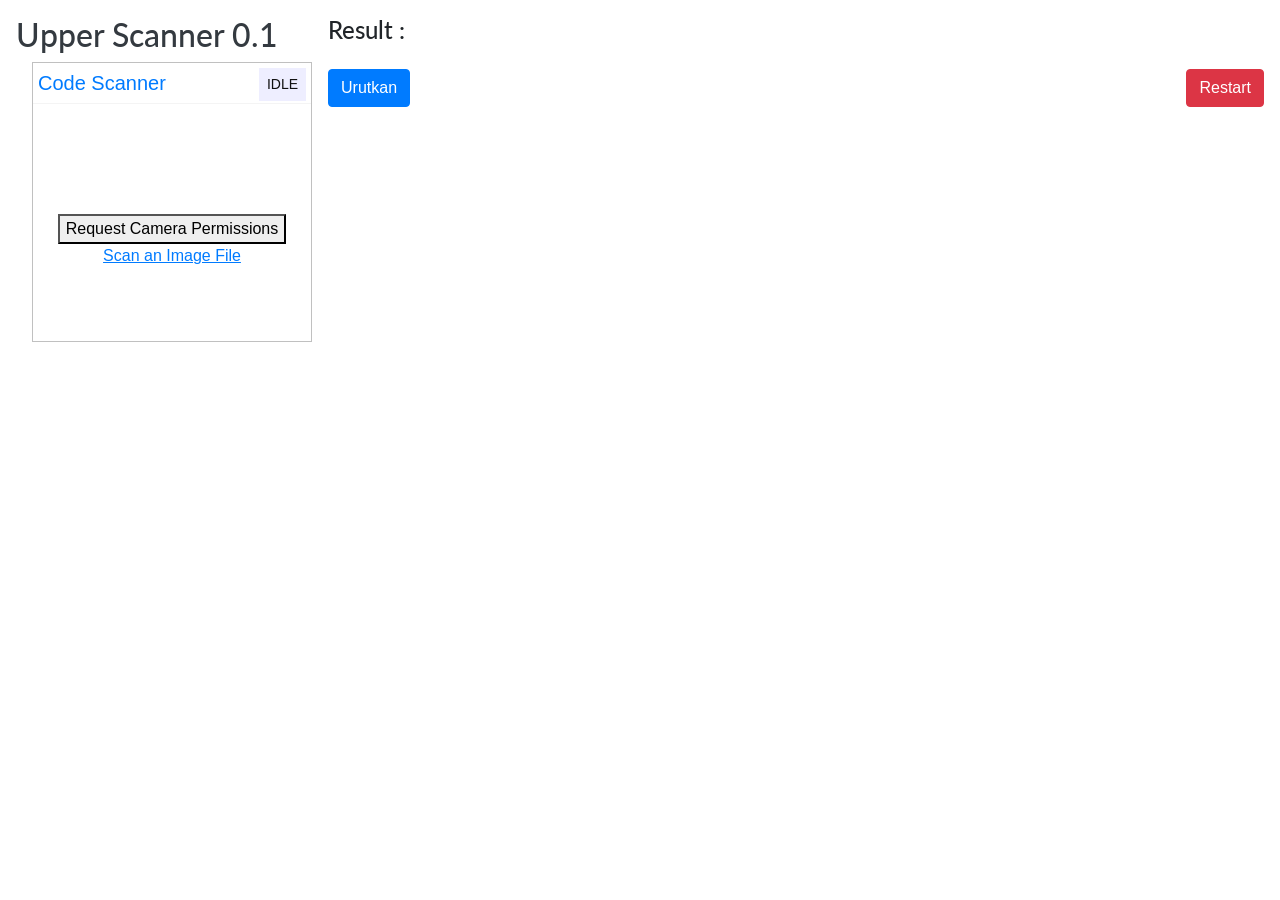
<file: index.html>
<!DOCTYPE html>
<html>
<head>
  <title>Upper Scanner</title>
  <meta charset="UTF-8">
  <meta http-equiv="X-UA-Compatible" content="IE=edge">
  <meta name="viewport" content="width=device-width, initial-scale=1.0">
  <script src="html5-qrcode.min.js"></script>
  <link rel="stylesheet" href="https://cdn.jsdelivr.net/npm/bootstrap@4.6.0/dist/css/bootstrap.min.css" integrity="sha384-B0vP5xmATw1+K9KRQjQERJvTumQW0nPEzvF6L/Z6nronJ3oUOFUFpCjEUQouq2+l" crossorigin="anonymous">
  <link rel="preconnect" href="https://fonts.googleapis.com">
  <link rel="preconnect" href="https://fonts.gstatic.com" crossorigin>
  <link href="https://fonts.googleapis.com/css2?family=Lato:ital@1&display=swap" rel="stylesheet">
</head>

<style>
.header-logo{
  font-family: 'Lato', sans-serif;
}
.upper-size{
  text-align: center;
  width: 60px;
}
</style>
<body>
  <div class="p-2 p-sm-3">

    <div class="row flex-column flex-md-row no-gutters">

      <div class="col-auto">
        <h2 class="header-logo text-center text-md-left"><a href="./" class="text-decoration-none text-dark">Upper Scanner 0.1</a></h2>

        <!-- scanner -->
        <div style="width: 280px;min-height: 280px;" class="mx-md-3 mx-auto" id="reader"></div>

        <div style="width: 280px;margin: auto;text-align: center;" class="p-2" id="result"></div>
      </div>

      <div class="col">
        <h4 class="header-logo">Result :</h4>
        <table class="table table-bordered table-striped">
          
        </table>


        <div class="row no-gutters justify-content-between">
          <div class="col-auto">
            <span class="btn btn-primary" onclick="sortTable()">Urutkan</span>
          </div>
          <div class="col-auto">
            <span class="btn btn-danger" onclick="Restart()">Restart</span>
          </div>
        </div>

      </div>

    </div>
  </div>
</body>
</html>

<script type="text/javascript">
function onScanSuccess(qrCodeMessage) {
    const keySize = ['1','1.5','2','2.5','3','3.5','4','4.5','5','5.5','6','6.5','7','7.5','8','8.5','9','9.5','10','10.5','11','11.5','12','12.5','13','13.5','14','14.5','15','15.5','16','16.5','17','17.5','18']
    const code = qrCodeMessage.toString();
    if(keySize.includes(code)){
      const size = qrCodeMessage.replace(".5","T")
      document.getElementById('result').innerHTML = '<span class="text-wrap text-success">'+ qrCodeMessage +'</span>';
      setTimeout(dataScan(size,0), 3000)
    } else {
      document.getElementById('result').innerHTML = '<span class="text-wrap text-danger">INVALID: '+ qrCodeMessage +'  </span>';      
    }
    
}

function onScanError(errorMessage) {
  //handle scan error
}

var html5QrcodeScanner = new Html5QrcodeScanner(
    "reader", { fps: 5, qrbox: 250 });
html5QrcodeScanner.render(onScanSuccess, onScanError);


// BUAT OBJEK ROW UNTUK MENDATA
function dataScan(x,y) {
  // body...
  const table = document.querySelector("table.table")
  const dsize = document.querySelector("[qty-size='"+x+"']");
  if (dsize == null) {
    const row = document.createElement("TR")
    const elem = '<td class="upper-size">'+ x +'</td><td><div class="row no-gutters"><div class="col upper-qty" qty-size="'+ x +'">6</div><div class="col-1"><button class="btn btn-danger" onclick="remove(`'+ x +'`)">-6</button></div></div></td>';
    row.innerHTML = elem

    table.appendChild(row);
  } else {
    let result = parseInt(dsize.innerHTML);
    dsize.innerHTML = result + 6
  }
}

function Restart() {
  // body...
  document.querySelector("table.table").innerHTML = "";
}

function remove(x) {
  // body...
  let elem = document.querySelector("[qty-size='"+x+"']")
  if(parseInt(elem.innerHTML) != 0){
    elem.innerHTML = parseInt(elem.innerHTML) - 6;
  }
}

function sortTable() {
  var table, rows, switching, i, x, y, shouldSwitch;
  table = document.querySelector("table.table");
  switching = true;
  /*Make a loop that will continue until
  no switching has been done:*/
  while (switching) {
    //start by saying: no switching is done:
    switching = false;
    rows = table.rows;
    /*Loop through all table rows (except the
    first, which contains table headers):*/
    for (i = 1; i < (rows.length - 1); i++) {
      //start by saying there should be no switching:
      shouldSwitch = false;
      /*Get the two elements you want to compare,
      one from current row and one from the next:*/
      x = rows[i].getElementsByTagName("TD")[0];
      y = rows[i + 1].getElementsByTagName("TD")[0];
      //check if the two rows should switch place:
      if (x.innerHTML.toLowerCase() > y.innerHTML.toLowerCase()) {
        //if so, mark as a switch and break the loop:
        shouldSwitch = true;
        break;
      }
    }
    if (shouldSwitch) {
      /*If a switch has been marked, make the switch
      and mark that a switch has been done:*/
      rows[i].parentNode.insertBefore(rows[i + 1], rows[i]);
      switching = true;
    }
  }
}

</script>
</file>
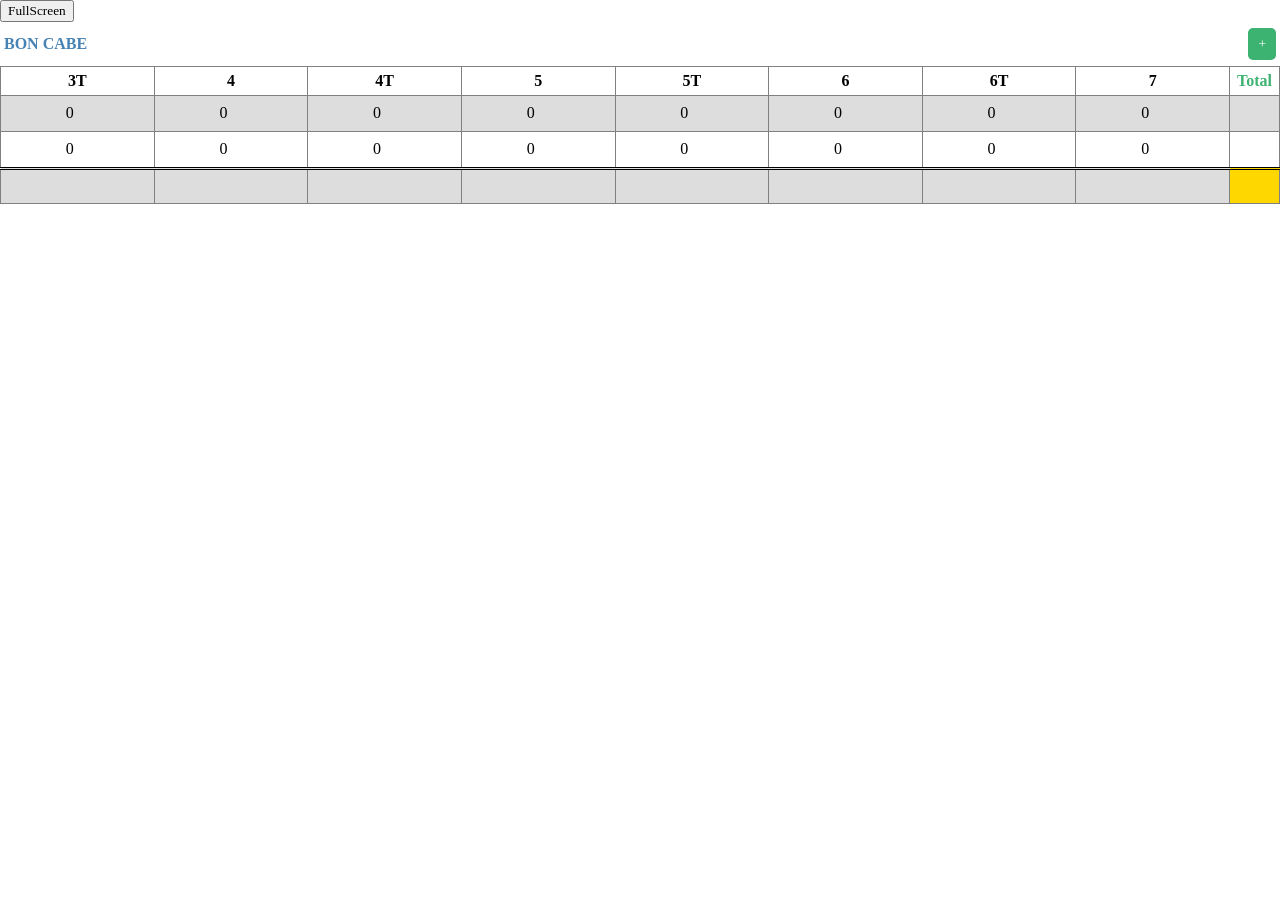
<file: BON.html>
<!DOCTYPE html>
<html>
<head>
	<title>BON CABE</title>
	<meta charset="UTF-8">
	<meta http-equiv="X-UA-Compatible" content="IE=edge">
	<meta name="viewport" content="width=device-width">
</head>
<body>

<style>
*{
	font-family: serif;
	box-sizing: border-box;
}
body{
	margin: 0;
	padding: 0;
	background-color: white;
}

h4{
	color: steelblue;
	margin: .80em 0px;
}

table{
	width: 100%;
	border-collapse: collapse;
}

th{
	padding: 5px 0px;
	min-width: 50px;
}

th:nth-last-child(1){
	color: mediumseagreen;
}

tr{
	background-color: white;
}
tr:nth-child(even) {
	background-color: #dddddd;
}

tr:nth-child(1){
	padding: 15px 0px;
}

tr:nth-last-child(1){
	border-top: double;
	height: 35px;
}

tr:nth-last-child(1) td:nth-last-child(1){
	background-color: gold;
}
td{
	text-align: center;
}

input[type=number]{
	border: 0;
	height: 35px;
	width: 100%;
	text-align: center;
	font-size: 12pt;
	background: none;
}

.d-flex{
	display: flex;
	justify-content: space-between;
	align-items: center;
}
.mx{
	margin: 0px 4px;
}

#btn_Add{
	padding: 8px 10px;
	cursor: pointer;
	background-color: mediumseagreen;
	color: white;
	border-radius: 5px;
	border: none;
}

.box{
	background-color: white;
}
</style>



<div class="box">
	<button onclick="openFullscreen()">FullScreen</button>
	<div class="d-flex mx">
			<h4>BON CABE</h4>
		<button id="btn_Add" onclick="addVisual()">+</button>
	</div>
	


	<table border="1" cellpadding="0" cellspacing="0" id="table">
		<tr>
			<th>3T</th>
			<th>4</th>
			<th>4T</th>
			<th>5</th>
			<th>5T</th>
			<th>6</th>
			<th>6T</th>
			<th>7</th>
			<th>Total</th>
		</tr>
		<tr visual="1">
			<td>
				<input type="number" min="0" value="0" sizename="3t">
			</td>
			<td>
				<input type="number" min="0" value="0" sizename="4">
			</td>
			<td>
				<input type="number" min="0" value="0" sizename="4t">
			</td>
			<td>
				<input type="number" min="0" value="0" sizename="5">
			</td>
			<td>
				<input type="number" min="0" value="0" sizename="5t">
			</td>
			<td>
				<input type="number" min="0" value="0" sizename="6">
			</td>
			<td>
				<input type="number" min="0" value="0" sizename="6t">
			</td>
			<td>
				<input type="number" min="0" value="0" sizename="7">
			</td>
			<td id="hasil_1">
				
			</td>
		</tr>
		<tr visual="2">
			<td>
				<input type="number" min="0" value="0" sizename="3t">
			</td>
			<td>
				<input type="number" min="0" value="0" sizename="4">
			</td>
			<td>
				<input type="number" min="0" value="0" sizename="4t">
			</td>
			<td>
				<input type="number" min="0" value="0" sizename="5">
			</td>
			<td>
				<input type="number" min="0" value="0" sizename="5t">
			</td>
			<td>
				<input type="number" min="0" value="0" sizename="6">
			</td>
			<td>
				<input type="number" min="0" value="0" sizename="6t">
			</td>
			<td>
				<input type="number" min="0" value="0" sizename="7">
			</td>
			<td id="hasil_2">
				
			</td>
		</tr>
		<tr totalSize>
			<td>
				
			</td>
			<td>
				
			</td>
			<td>
				
			</td>
			<td>
				
			</td>
			<td>
				
			</td>
			<td>
				
			</td>
			<td>
				
			</td>
			<td>
				
			</td>
			<td id="total">
				
			</td>
		</tr>
	</table>
</div>

</body>
</html>

<script>
addEventListener('load', ()=>{
	// setTimeout(autoload, 2000)
	let input = document.querySelectorAll('input[type=number]');
	input.forEach((item,index)=>{
		item.addEventListener('change', totalAll)
	})
	
})

function autoload() {
	setTimeout(()=>{
		let xhr	= new XMLHttpRequest()
		xhr.open("GET", 'http://localhost/other/bon.html')
		xhr.onload = ()=>{
			document.body.innerHTML = "";
			document.write(xhr.responseText)
		}
		xhr.send()
		autoload();
	}, 4500)
}

function openFullscreen() {
	let elem = document.querySelector(".box")
	if (elem.requestFullscreen) {
		elem.requestFullscreen();
	}
}

function addVisual() {
	let visual = document.querySelectorAll('tr[visual]')
	let tr = document.createElement('TR')
	let td = document.createElement('TD')
	let sizes = document.querySelectorAll('th')
	let sizename = [];
	sizes.forEach((item,index)=>{
		sizename.push(item.innerHTML)
	})
	sizename.reverse()
	sizename.shift()

	for (var i = sizes.length - 2; i >= 0; i--) {
		let size = document.createElement('td')
		let input = document.createElement('input')
		input.setAttribute('type','number')
		input.value = 0
		input.setAttribute('sizename', sizename[i].toLowerCase());
		size.appendChild(input)
		tr.appendChild(size)
		input.addEventListener('change', totalAll)
	}
	tr.appendChild(td)

	tr.setAttribute('visual', visual.length+1)
	let baris = document.querySelectorAll('tr').length+1;

	let table = document.querySelector('table tbody');
	table.insertBefore(tr, table.childNodes[baris]);
	tr.querySelectorAll("td")[parseInt(sizes.length-1)].setAttribute("id", "hasil_"+(parseInt(visual.length+1)))
	
}

function totalAll() {
	// TOTAL AKHIR
	let input = document.querySelectorAll('input[type=number]')
	let data = [];
	input.forEach((item)=>{
		if(item.value == ""){
			item.value = 0;
		} else {
			data.push(parseInt(item.value))
		}
	})
	const total = data.reduce((a, b) => a + b);
	document.querySelector('#total').innerHTML = total;

	totalVs()
	totalSize()
}

function totalVs() {
	//TOTAL tiap VISUAL
	let input = document.querySelectorAll('tr[visual]')
	
	input.forEach((item)=>{
		let vs_id = item.getAttribute('visual'); 	
		let data = [];
		item.querySelectorAll("td input[type=number]").forEach((n)=>{
			data.push(parseInt(n.value));
		})
		const total = data.reduce((a, b) => a + b);
		item.querySelector("td#hasil_"+vs_id).innerHTML = total;
	})
}

function totalSize() {
	let tr = document.querySelectorAll("tr[visual]")
	let td = document.querySelectorAll("th")
	let data = []

	td.forEach((item)=>{
		data.push(item.innerHTML)
	})

	data.pop()

	console.log("Jumlah size : "+ parseInt(td.length-1));
	console.log("Jumlah visual : "+ tr.length);

	for (var i = 0; i < data.length; i++) {
		let sizes = [];
		for (var n= 0; n < tr.length; n++) {
			let vs = tr[n].getAttribute('visual')
			sizes.push(parseInt(document.querySelectorAll("input[sizename='"+data[i].toLowerCase()+"']")[n].value))
		}
		const total = sizes.reduce((a, b) => a + b);
		document.querySelectorAll("tr[totalSize] td")[i].innerHTML = total;
	}
}
</script>
</file>
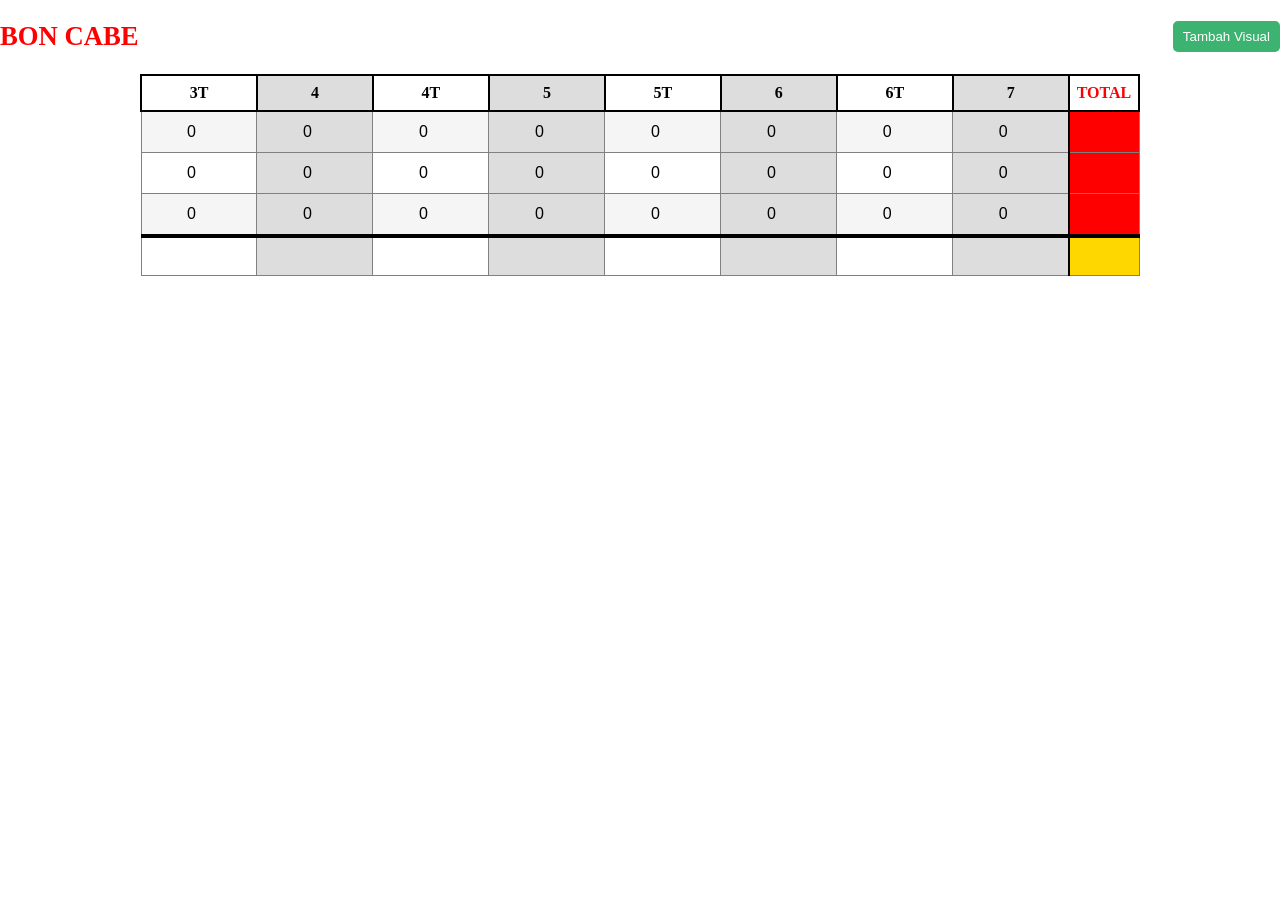
<file: bon_2.html>
<!DOCTYPE html>
<html>
<head>
	<title>BON CABE</title>
	<meta charset="UTF-8">
	<meta http-equiv="X-UA-Compatible" content="IE=edge">
	<meta name="viewport" content="width=device-width">
</head>

<style>
*{
	box-sizing: border-box;
}
body{
	margin: 0;
	padding: 0;
	background-color: white;
}

h4{
	color: red;
	font-weight: 600;
	margin: .80em 0px;
	font-size: 20pt;
}

table{
	border-collapse: collapse;
	font-family: serif;
	max-width: 1000px;
	margin: 0px auto;
	font-size: 12pt;
}

th{
	padding: 8px 0px;
	min-width: 70px;
	text-transform: uppercase;
}

th:nth-last-child(1){
	color: red;
}

tr:nth-child(1) th{
	border: 2px solid #000;
}

tr{
	background-color: white;
}


tr:nth-child(1){
	padding: 15px 0px;
}

tr:nth-last-child(1){
	border-top: 4px solid black;
	height: 40px;
	font-weight: 600;
}

tr:nth-last-child(1) td:nth-last-child(1){
	background-color: gold;
}

td:nth-last-child(1){
	background: red;
	border-left: 2px solid #000;
}

th:nth-child(even),
td:nth-child(even){
	background-color: #dddddd;
}

tr:nth-child(even){
	background-color: whitesmoke;
}
	
td{
	text-align: center;
}

input[type=number]{
	border: 0;
	height: 40px;
	width: 100%;
	text-align: center;
	font-size: 12pt;
	background: none;
}

.header{
	display: flex;
	justify-content: space-between;
	align-items: center;
}

#btn_Add{
	padding: 8px 10px;
	cursor: pointer;
	background-color: mediumseagreen;
	color: white;
	border-radius: 5px;
	border: none;
}

.box{
	background-color: white;
}

</style>
<body>

<div class="header">
	<h4>BON CABE</h4>
	<button id="btn_Add" onclick="addVisual()">Tambah Visual</button>
</div>

<div class="box">
	<table border="1" cellpadding="0" cellspacing="0" id="table">
		<tr>
			<th>3T</th>
			<th>4</th>
			<th>4T</th>
			<th>5</th>
			<th>5T</th>
			<th>6</th>
			<th>6T</th>
			<th>7</th>
			<th>Total</th>
		</tr>
		<tr visual="1">
			<td>
				<input type="number" min="0" value="0" sizename="3t">
			</td>
			<td>
				<input type="number" min="0" value="0" sizename="4">
			</td>
			<td>
				<input type="number" min="0" value="0" sizename="4t">
			</td>
			<td>
				<input type="number" min="0" value="0" sizename="5">
			</td>
			<td>
				<input type="number" min="0" value="0" sizename="5t">
			</td>
			<td>
				<input type="number" min="0" value="0" sizename="6">
			</td>
			<td>
				<input type="number" min="0" value="0" sizename="6t">
			</td>
			<td>
				<input type="number" min="0" value="0" sizename="7">
			</td>
			<td id="hasil_1">
				
			</td>
		</tr>
		<tr visual="2">
			<td>
				<input type="number" min="0" value="0" sizename="3t">
			</td>
			<td>
				<input type="number" min="0" value="0" sizename="4">
			</td>
			<td>
				<input type="number" min="0" value="0" sizename="4t">
			</td>
			<td>
				<input type="number" min="0" value="0" sizename="5">
			</td>
			<td>
				<input type="number" min="0" value="0" sizename="5t">
			</td>
			<td>
				<input type="number" min="0" value="0" sizename="6">
			</td>
			<td>
				<input type="number" min="0" value="0" sizename="6t">
			</td>
			<td>
				<input type="number" min="0" value="0" sizename="7">
			</td>
			<td id="hasil_2">
				
			</td>
		</tr>
		<tr visual="3">
			<td>
				<input type="number" min="0" value="0" sizename="3t">
			</td>
			<td>
				<input type="number" min="0" value="0" sizename="4">
			</td>
			<td>
				<input type="number" min="0" value="0" sizename="4t">
			</td>
			<td>
				<input type="number" min="0" value="0" sizename="5">
			</td>
			<td>
				<input type="number" min="0" value="0" sizename="5t">
			</td>
			<td>
				<input type="number" min="0" value="0" sizename="6">
			</td>
			<td>
				<input type="number" min="0" value="0" sizename="6t">
			</td>
			<td>
				<input type="number" min="0" value="0" sizename="7">
			</td>
			<td id="hasil_3">
				
			</td>
		</tr>
		<tr totalSize>
			<td>
				
			</td>
			<td>
				
			</td>
			<td>
				
			</td>
			<td>
				
			</td>
			<td>
				
			</td>
			<td>
				
			</td>
			<td>
				
			</td>
			<td>
				
			</td>
			<td id="total">
				
			</td>
		</tr>
	</table>
</div>

</body>
</html>

<script>
addEventListener('load', ()=>{
	// setTimeout(autoload, 2000)
	const getSize = document.location.href.split("?");
	if(getSize[1]){
		const sizes = getSize[1].split("&").sort();
		console.log("di Setting");
		// Kosongkan table
		document.querySelector("#table").innerHTML = ""
		document.querySelector("#table").append(document.createElement("tbody"))
		let table = document.querySelector("#table tbody");

		//buat baru
		for (var i = 0; i < 4; i++) {
			if(i == 0){
				let tr = document.createElement("tr")
				sizes.push("TOTAL")
				for (var n = 0; n < sizes.length; n++) {
					let th = document.createElement("th");
					th.innerHTML = sizes[n]
					tr.appendChild(th)
				}
				table.appendChild(tr)
			}
			if (i !== 3) {
				let tr = document.createElement("tr")
				tr.setAttribute("visual", i+1)
				for (var n = 0; n < sizes.length; n++) {
					let td = document.createElement("td");
					if(sizes.length-1 !== n){
						let input = document.createElement("input")
						input.setAttribute("type", "number")
						input.setAttribute("sizename", sizes[n])
						input.setAttribute("min",0)
						input.value = 0
						td.appendChild(input)
					} else {
						td.setAttribute("id", "hasil_"+(i+1))
					}
					tr.appendChild(td)
				}
				table.appendChild(tr)
			}
			if (i == 3) {
				let tr = document.createElement("tr")
				tr.setAttribute("totalSize", "")
				for (var n = 0; n < sizes.length; n++) {
					let td = document.createElement("td");
					tr.appendChild(td)
					if(sizes.length-1 == n){
						td.setAttribute('id',"total")
					}
				}
				table.appendChild(tr)
			}
		}

	} else {
		console.log("Tidak disetting")
	}

	setTimeout(()=>{
		let input = document.querySelectorAll('input[type=number]');
		input.forEach((item,index)=>{
			item.addEventListener('change', totalAll)
		})
	}, 1000)

})

function autoload() {
	setTimeout(()=>{
		let xhr	= new XMLHttpRequest()
		xhr.open("GET", 'http://localhost/other/bon.html')
		xhr.onload = ()=>{
			document.body.innerHTML = "";
			document.write(xhr.responseText)
		}
		xhr.send()
		autoload();
	}, 4500)
}

function openFullscreen() {
	let elem = document.querySelector(".box")
	if (elem.requestFullscreen) {
		elem.requestFullscreen();
	}
}

function addVisual() {
	let visual = document.querySelectorAll('tr[visual]')
	let tr = document.createElement('TR')
	let td = document.createElement('TD')
	let sizes = document.querySelectorAll('th')
	let sizename = [];
	sizes.forEach((item,index)=>{
		sizename.push(item.innerHTML.toLowerCase())
	})
	sizename.reverse()
	sizename.shift()

	for (var i = sizes.length - 2; i >= 0; i--) {
		let size = document.createElement('td')
		let input = document.createElement('input')
		input.setAttribute('type','number')
		input.value = 0
		input.setAttribute('sizename', sizename[i]);
		size.appendChild(input)
		tr.appendChild(size)
		input.addEventListener('change', totalAll)
	}
	tr.appendChild(td)
	tr.querySelectorAll("td")[parseInt(sizes.length-1)].setAttribute("id", "hasil_"+(parseInt(visual.length+1)))


	tr.setAttribute('visual', visual.length+1)


	let table = document.querySelector('#table tbody');
	let baris = table.childElementCount-1;
	table.insertBefore(tr, table.childNodes[baris]);

	// let baris = document.querySelector("tr[totalSize]");
	// baris.previousElementSibling.
	
}

function totalAll() {
	// TOTAL AKHIR
	let input = document.querySelectorAll('input[type=number]')
	let data = [];
	input.forEach((item)=>{
		if(item.value == ""){
			item.value = 0;
		} else {
			data.push(parseInt(item.value))
		}
	})
	const total = data.reduce((a, b) => a + b);
	document.querySelector('#total').innerHTML = total;

	totalVs()
	totalSize()
}

function totalVs() {
	//TOTAL tiap VISUAL
	let input = document.querySelectorAll('tr[visual]')
	
	input.forEach((item)=>{
		let vs_id = item.getAttribute('visual'); 	
		let data = [];
		item.querySelectorAll("td input[type=number]").forEach((n)=>{
			data.push(parseInt(n.value));
		})
		const total = data.reduce((a, b) => a + b);
		item.querySelector("td#hasil_"+vs_id).innerHTML = total;
	})
}

function totalSize() {
	let tr = document.querySelectorAll("tr[visual]")
	let td = document.querySelectorAll("th")
	let data = []

	td.forEach((item)=>{
		data.push(item.innerHTML)
	})

	data.pop()

	for (var i = 0; i < data.length; i++) {
		let sizes = [];
		for (var n= 0; n < tr.length; n++) {
			let vs = tr[n].getAttribute('visual')
			sizes.push(parseInt(document.querySelectorAll("input[sizename='"+data[i].toLowerCase()+"']")[n].value))
		}
		const total = sizes.reduce((a, b) => a + b);
		document.querySelectorAll("tr[totalSize] td")[i].innerHTML = total;
	}
}
</script>
</file>
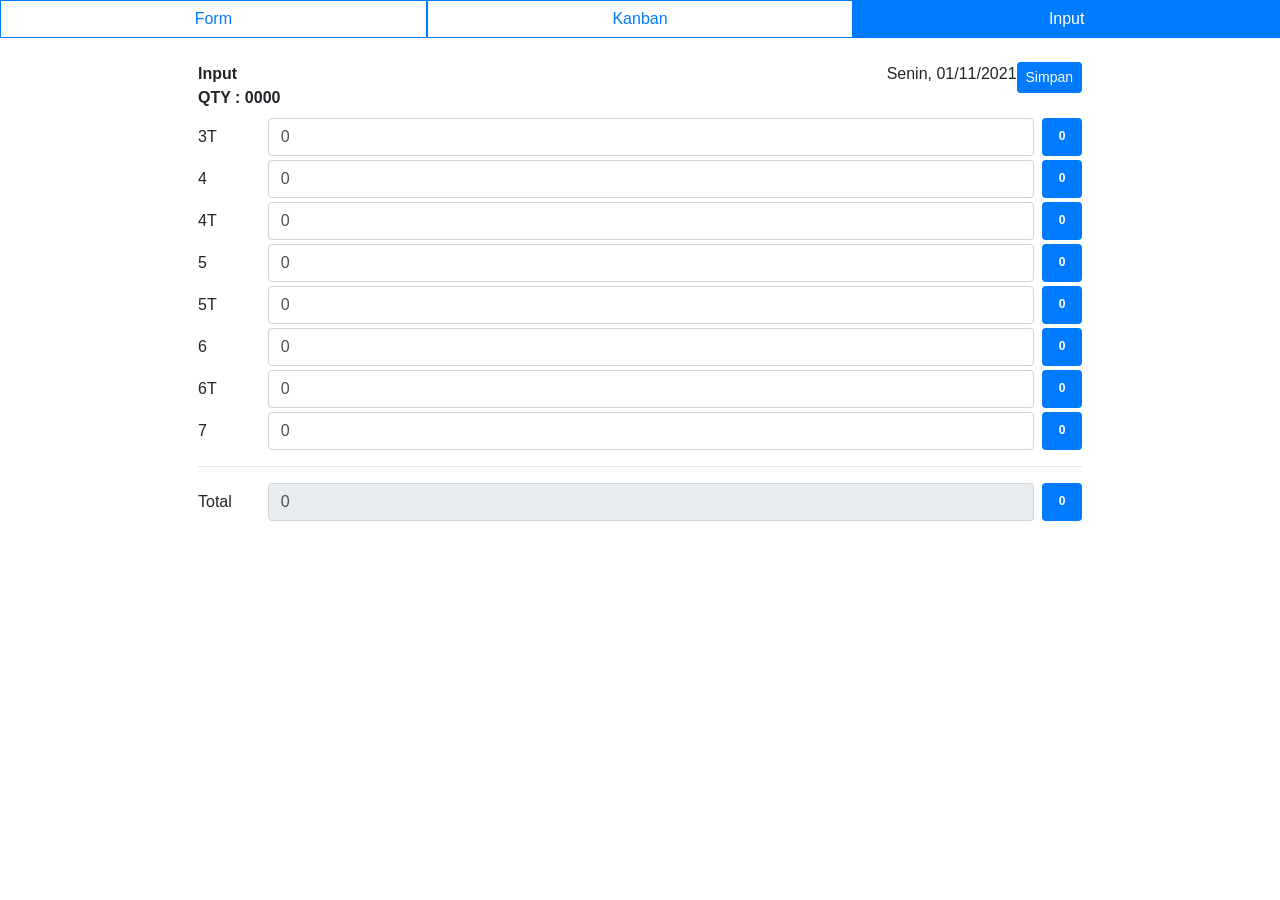
<file: kanban.html>
<!DOCTYPE html>
<html lang="en">

<head>
    <meta charset="UTF-8">
    <meta http-equiv="X-UA-Compatible" content="IE=edge">
    <meta name="viewport" content="width=device-width, initial-scale=1.0">
    <title>Kanban Kalkulator</title>
    <!-- Link Bootstrap -->
    <link rel="stylesheet" href="https://cdn.jsdelivr.net/npm/bootstrap@4.6.0/dist/css/bootstrap.min.css"
        integrity="sha384-B0vP5xmATw1+K9KRQjQERJvTumQW0nPEzvF6L/Z6nronJ3oUOFUFpCjEUQouq2+l" crossorigin="anonymous">

    <!-- Link fontawesome -->
    <link rel="stylesheet" href="https://use.fontawesome.com/releases/v5.15.3/css/all.css"
        integrity="sha384-SZXxX4whJ79/gErwcOYf+zWLeJdY/qpuqC4cAa9rOGUstPomtqpuNWT9wdPEn2fk" crossorigin="anonymous">

    <script src="main.js"></script>

    <style>
        .kanban-box {
            max-width: 900px;
            margin: 1em auto;
        }

        #kanban_set .table {
            font-family: 'Times New Roman', Times, serif;
        }

        #kanban_set .table th[scope=col] {
            max-width: 70px;
            min-width: 70px;
        }

        #kanban_set .table tr th:nth-last-child(1),
        #kanban_set .table tr td:nth-last-child(1) {
            text-align: right;
        }

        #kanban_set .table tfoot {
            background-color: lemonchiffon;
            border-top: 1.50px solid;
        }

        [reminder] {
            display: block;
            min-width: 40px;
            margin: 0;
            height: 100%;
            line-height: 2.5;
        }

        .balance-sizerun {
            width: 60px;
        }
    </style>
</head>

<body>
    <div class="row no-gutters align-items-center" id="kanban_menu">
        <div class="col">
            <div class="btn btn-block btn-outline-primary rounded-0" menu-name="form">Form</div>
        </div>
        <div class="col">
            <div class="btn btn-block btn-outline-primary rounded-0" menu-name="set">Kanban</div>
        </div>
        <div class="col">
            <div class="btn btn-block btn-outline-primary rounded-0 active" menu-name="input">Input</div>
        </div>
    </div>

    <div class="kanban-box p-2 d-none" id="kanban_form">
        <div class="row no-gutters align-items-center justify-content-between">
            <div class="col">
                <b>Form Kanban</b>
            </div>
            <div class="col-auto">
                <button class="btn btn-sm btn-primary" form-save>Simpan</button>
            </div>
        </div>

        <div class="py-2">
            <div class="row no-gutters mb-2">
                <div class="col">
                    <label for="kanban_qty">Qty :</label>
                    <input type="text" id="kanban_qty" class="form-control" placeholder="qty/lotcode">
                </div>
            </div>
            <div class="row no-gutters mb-1" form-sizerun="3T">
                <div class="col">
                    <div class="row no-gutters align-items-center">
                        <div class="col-lg-1 col-2">
                            3T
                        </div>
                        <div class="col">
                            <input type="number" min="0" value="0" class="form-control" sizerun>
                        </div>
                    </div>
                </div>
                <div class="col-auto ml-2">
                    <input type="number" class="form-control balance-sizerun" min="0" value="0">
                </div>
            </div>
            <div class="row no-gutters mb-1" form-sizerun="4">
                <div class="col">
                    <div class="row no-gutters align-items-center">
                        <div class="col-lg-1 col-2">
                            4
                        </div>
                        <div class="col">
                            <input type="number" min="0" value="0" class="form-control" sizerun>
                        </div>
                    </div>
                </div>
                <div class="col-auto ml-2">
                    <input type="number" class="form-control balance-sizerun" min="0" value="0">
                </div>
            </div>
            <div class="row no-gutters mb-1" form-sizerun="4T">
                <div class="col">
                    <div class="row no-gutters align-items-center">
                        <div class="col-lg-1 col-2">
                            4T
                        </div>
                        <div class="col">
                            <input type="number" min="0" value="0" class="form-control" sizerun>
                        </div>
                    </div>
                </div>
                <div class="col-auto ml-2">
                    <input type="number" class="form-control balance-sizerun" min="0" value="0">
                </div>
            </div>
            <div class="row no-gutters mb-1" form-sizerun="5">
                <div class="col">
                    <div class="row no-gutters align-items-center">
                        <div class="col-lg-1 col-2">
                            5
                        </div>
                        <div class="col">
                            <input type="number" min="0" value="0" class="form-control" sizerun>
                        </div>
                    </div>
                </div>
                <div class="col-auto ml-2">
                    <input type="number" class="form-control balance-sizerun" min="0" value="0">
                </div>
            </div>
            <div class="row no-gutters mb-1" form-sizerun="5T">
                <div class="col">
                    <div class="row no-gutters align-items-center">
                        <div class="col-lg-1 col-2">
                            5T
                        </div>
                        <div class="col">
                            <input type="number" min="0" value="0" class="form-control" sizerun>
                        </div>
                    </div>
                </div>
                <div class="col-auto ml-2">
                    <input type="number" class="form-control balance-sizerun" min="0" value="0">
                </div>
            </div>
            <div class="row no-gutters mb-1" form-sizerun="6">
                <div class="col">
                    <div class="row no-gutters align-items-center">
                        <div class="col-lg-1 col-2">
                            6
                        </div>
                        <div class="col">
                            <input type="number" min="0" value="0" class="form-control" sizerun>
                        </div>
                    </div>
                </div>
                <div class="col-auto ml-2">
                    <input type="number" class="form-control balance-sizerun" min="0" value="0">
                </div>
            </div>
            <div class="row no-gutters mb-1" form-sizerun="6T">
                <div class="col">
                    <div class="row no-gutters align-items-center">
                        <div class="col-lg-1 col-2">
                            6T
                        </div>
                        <div class="col">
                            <input type="number" min="0" value="0" class="form-control" sizerun>
                        </div>
                    </div>
                </div>
                <div class="col-auto ml-2">
                    <input type="number" class="form-control balance-sizerun" min="0" value="0">
                </div>
            </div>
            <div class="row no-gutters mb-1" form-sizerun="7">
                <div class="col">
                    <div class="row no-gutters align-items-center">
                        <div class="col-lg-1 col-2">
                            7
                        </div>
                        <div class="col">
                            <input type="number" min="0" value="0" class="form-control" sizerun>
                        </div>
                    </div>
                </div>
                <div class="col-auto ml-2">
                    <input type="number" class="form-control balance-sizerun" min="0" value="0">
                </div>
            </div>
            <hr>
            <div class="row no-gutters" balance-total>
                <div class="col">
                    <div class="row no-gutters align-items-center">
                        <div class="col-lg-1 col-2">
                            Total
                        </div>
                        <div class="col">
                            <input type="number" min="0" class="form-control" sizerun="total" readonly>
                        </div>
                    </div>
                </div>
                <div class="col-auto ml-2">
                    <input type="number" class="form-control balance-sizerun" value="0" readonly>
                </div>
            </div>
        </div>
    </div>

    <div class="kanban-box p-2 d-none" id="kanban_set">
        <div class="row no-gutters align-items justify-content-between">
            <div class="col">
                <b>Kanban</b>
                <div>
                    <b>QTY :</b>
                    <b kanban-name="qty">0000</b>
                </div>

            </div>
            <div class="col-auto">
                <span date_now>Senin, 01/11/2021</span>
            </div>
        </div>

        <div class="my-2 table-responsive">
            <table class="table table-bordered">
                <thead>
                    <tr class="table-primary text-center">
                        <th scope="col">3T</th>
                        <th scope="col">4</th>
                        <th scope="col">4T</th>
                        <th scope="col">5</th>
                        <th scope="col">5T</th>
                        <th scope="col">6</th>
                        <th scope="col">6T</th>
                        <th scope="col">7</th>
                        <th scope="col">Total</th>
                    </tr>
                    <tr class="table-danger" kanban-name="sizerun">
                        <th>0</th>
                        <th>0</th>
                        <th>0</th>
                        <th>0</th>
                        <th>0</th>
                        <th>0</th>
                        <th>0</th>
                        <th>0</th>
                        <th>0</th>
                    </tr>
                </thead>
                <tbody kanban-name="input">
                    <tr>
                        <td d-size="3T">0</td>
                        <td d-size="4">0</td>
                        <td d-size="4T">0</td>
                        <td d-size="5">0</td>
                        <td d-size="5T">0</td>
                        <td d-size="6">0</td>
                        <td d-size="6T">0</td>
                        <td d-size="7">0</td>
                        <td d-size="total">0</td>
                    </tr>
                    <tr>
                        <td d-size="3T">0</td>
                        <td d-size="4">0</td>
                        <td d-size="4T">0</td>
                        <td d-size="5">0</td>
                        <td d-size="5T">0</td>
                        <td d-size="6">0</td>
                        <td d-size="6T">0</td>
                        <td d-size="7">0</td>
                        <td d-size="total">0</td>
                    </tr>
                    <tr>
                        <td d-size="3T">0</td>
                        <td d-size="4">0</td>
                        <td d-size="4T">0</td>
                        <td d-size="5">0</td>
                        <td d-size="5T">0</td>
                        <td d-size="6">0</td>
                        <td d-size="6T">0</td>
                        <td d-size="7">0</td>
                        <td d-size="total">0</td>
                    </tr>
                </tbody>
                <tfoot kanban-name="sisa">
                    <tr>
                        <td>0</td>
                        <td>0</td>
                        <td>0</td>
                        <td>0</td>
                        <td>0</td>
                        <td>0</td>
                        <td>0</td>
                        <td>0</td>
                        <td>0</td>
                    </tr>
                </tfoot>
            </table>
        </div>

    </div>

    <div class="kanban-box p-2" id="kanban_input">
        <div class="row flex-column-reverse flex-md-row no-gutters align-items justify-content-between">
            <div class="col">
                <b>Input</b>
                <div>
                    <b>QTY :</b>
                    <b kanban-name="qty">0000</b>
                </div>

            </div>
            <div class="col-auto">
                <div class="d-flex justify-content-between">
                    <span class="" date_now>Senin, 01/11/2021</span>
                    <span class="btn btn-sm btn-primary" onclick="inputData()">Simpan</span>
                </div>

            </div>
        </div>

        <div class="py-2">
            <div class="row no-gutters mb-1" input-data="3T">
                <div class="col">
                    <div class="row no-gutters align-items-center">
                        <div class="col-lg-1 col-2">
                            3T
                        </div>
                        <div class="col">
                            <input type="number" min="0" value="0" class="form-control">
                        </div>
                    </div>
                </div>
                <div class="col-auto ml-2">
                    <div class="badge badge-primary" reminder>0</div>
                </div>
            </div>
            <div class="row no-gutters mb-1" input-data="4">
                <div class="col">
                    <div class="row no-gutters align-items-center">
                        <div class="col-lg-1 col-2">
                            4
                        </div>
                        <div class="col">
                            <input type="number" min="0" value="0" class="form-control">
                        </div>
                    </div>
                </div>
                <div class="col-auto ml-2">
                    <div class="badge badge-primary" reminder>0</div>
                </div>
            </div>
            <div class="row no-gutters mb-1" input-data="4T">
                <div class="col">
                    <div class="row no-gutters align-items-center">
                        <div class="col-lg-1 col-2">
                            4T
                        </div>
                        <div class="col">
                            <input type="number" min="0" value="0" class="form-control">
                        </div>
                    </div>
                </div>
                <div class="col-auto ml-2">
                    <div class="badge badge-primary" reminder>0</div>
                </div>
            </div>
            <div class="row no-gutters mb-1" input-data="5">
                <div class="col">
                    <div class="row no-gutters align-items-center">
                        <div class="col-lg-1 col-2">
                            5
                        </div>
                        <div class="col">
                            <input type="number" min="0" value="0" class="form-control">
                        </div>
                    </div>
                </div>
                <div class="col-auto ml-2">
                    <div class="badge badge-primary" reminder>0</div>
                </div>
            </div>
            <div class="row no-gutters mb-1" input-data="5T">
                <div class="col">
                    <div class="row no-gutters align-items-center">
                        <div class="col-lg-1 col-2">
                            5T
                        </div>
                        <div class="col">
                            <input type="number" min="0" value="0" class="form-control">
                        </div>
                    </div>
                </div>
                <div class="col-auto ml-2">
                    <div class="badge badge-primary" reminder>0</div>
                </div>
            </div>
            <div class="row no-gutters mb-1" input-data="6">
                <div class="col">
                    <div class="row no-gutters align-items-center">
                        <div class="col-lg-1 col-2">
                            6
                        </div>
                        <div class="col">
                            <input type="number" min="0" value="0" class="form-control">
                        </div>
                    </div>
                </div>
                <div class="col-auto ml-2">
                    <div class="badge badge-primary" reminder>0</div>
                </div>
            </div>
            <div class="row no-gutters mb-1" input-data="6T">
                <div class="col">
                    <div class="row no-gutters align-items-center">
                        <div class="col-lg-1 col-2">
                            6T
                        </div>
                        <div class="col">
                            <input type="number" min="0" value="0" class="form-control">
                        </div>
                    </div>
                </div>
                <div class="col-auto ml-2">
                    <div class="badge badge-primary" reminder>0</div>
                </div>
            </div>
            <div class="row no-gutters mb-1" input-data="7">
                <div class="col">
                    <div class="row no-gutters align-items-center">
                        <div class="col-lg-1 col-2">
                            7
                        </div>
                        <div class="col">
                            <input type="number" min="0" value="0" class="form-control">
                        </div>
                    </div>
                </div>
                <div class="col-auto ml-2">
                    <div class="badge badge-primary" reminder>0</div>
                </div>
            </div>
            <hr>
            <div class="row no-gutters" input-total>
                <div class="col">
                    <div class="row no-gutters align-items-center">
                        <div class="col-lg-1 col-2">
                            Total
                        </div>
                        <div class="col">
                            <input type="number" min="0" value="0" class="form-control" readonly>
                        </div>
                    </div>
                </div>
                <div class="col-auto ml-2">
                    <div class="badge badge-primary" reminder>0</div>
                </div>
            </div>
        </div>


        <!-- Menampilkan sisa data lalu dikurang data input lalu jika data sudah 0 maka sisa akhir akan menampilkan ok -->
    </div>

</body>

</html>
</file>
